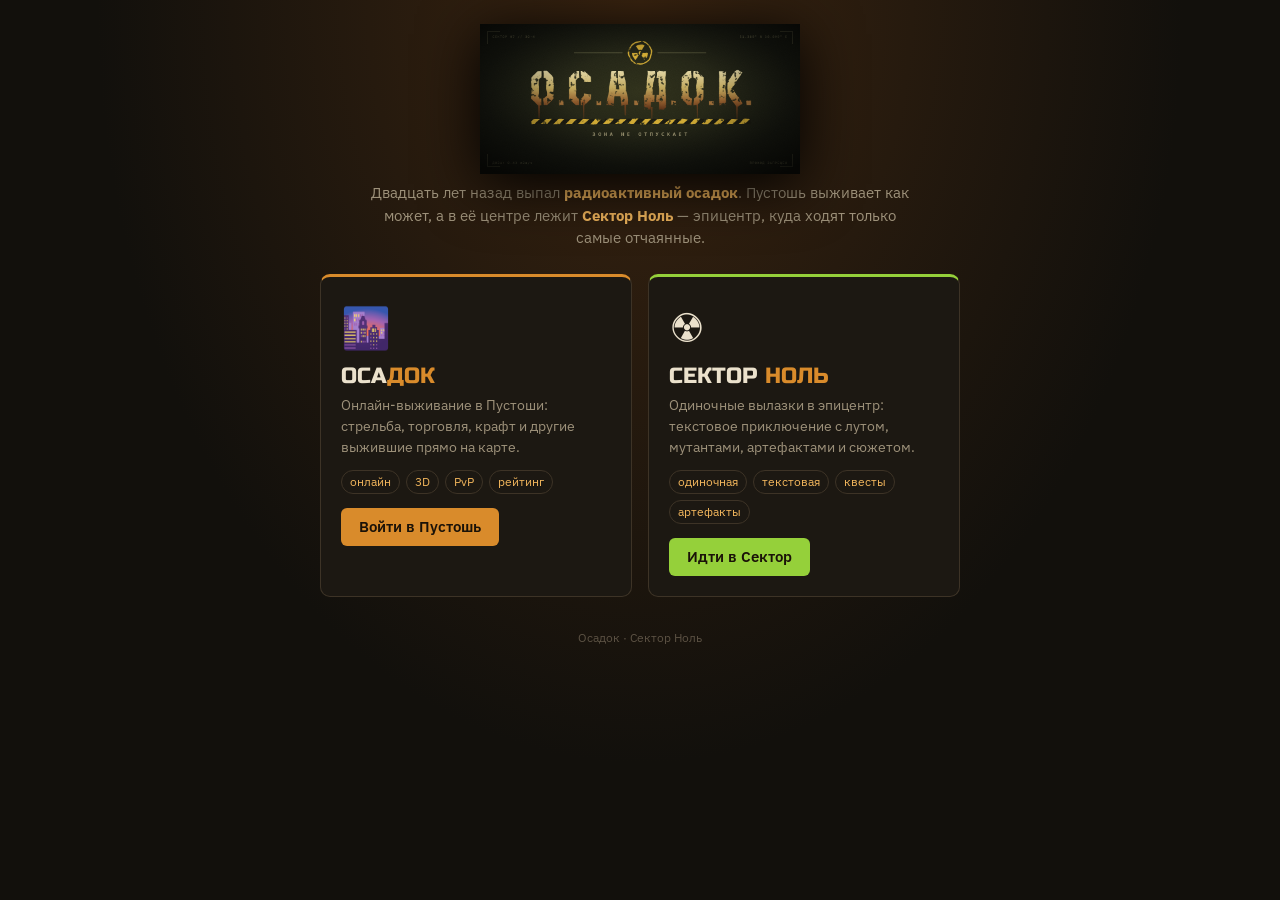
<file: index.html>
<!doctype html>
<html lang="ru">
<head>
  <meta charset="utf-8">
  <meta name="viewport" content="width=device-width, initial-scale=1">
  <title>Осадок · Сектор Ноль</title>
  <link rel="icon" href="assets/osadok-icon.png">
  <link rel="preconnect" href="https://fonts.googleapis.com">
  <link rel="stylesheet" href="https://fonts.googleapis.com/css2?family=Russo+One&family=IBM+Plex+Sans:wght@400;600&display=swap">
  <style>
    :root {
      --bg: #12100c; --panel: #1c1812; --line: #3d3326; --fg: #ebe1cc; --muted: #9d917a;
      --accent: #d98b2b; --accent-2: #f2b65c; --rad: #95d03a;
      --display: "Russo One", "Arial Black", system-ui, sans-serif;
      --body: "IBM Plex Sans", system-ui, -apple-system, "Segoe UI", sans-serif;
      color-scheme: dark;
    }
    * { box-sizing: border-box; }
    body {
      margin: 0; min-height: 100vh; color: var(--fg); font: 15px/1.5 var(--body);
      background: radial-gradient(ellipse at 50% 0%, #3a2410 0%, var(--bg) 60%) fixed, var(--bg);
      display: flex; flex-direction: column; align-items: center; padding: 24px 16px;
    }
    .logo { width: min(320px, 80vw); filter: drop-shadow(0 10px 30px #000); }
    .lead { max-width: 560px; text-align: center; color: var(--muted); margin: 8px 0 24px; }
    .lead b { color: var(--accent-2); }
    .modes { display: grid; grid-template-columns: repeat(auto-fit, minmax(240px, 1fr)); gap: 16px; width: 100%; max-width: 640px; }
    .mode {
      display: block; text-decoration: none; color: inherit; padding: 20px;
      background: var(--panel); border: 1px solid var(--line); border-radius: 10px;
      border-top: 3px solid var(--accent); transition: transform .15s, border-color .15s;
    }
    .mode:hover { transform: translateY(-3px); border-color: var(--accent); }
    .mode .ic { font-size: 40px; }
    .mode h2 { font: 22px var(--display); margin: 6px 0; color: var(--fg); }
    .mode h2 span { color: var(--accent); }
    .mode p { margin: 0 0 12px; color: var(--muted); font-size: 14px; }
    .tags { display: flex; flex-wrap: wrap; gap: 6px; }
    .tags i { font-style: normal; font-size: 12px; padding: 2px 8px; border: 1px solid var(--line); border-radius: 20px; color: var(--accent-2); }
    .go { margin-top: 14px; display: inline-block; padding: 8px 18px; background: var(--accent); color: #1a1208; border-radius: 6px; font-weight: 600; }
    .mode.sector { border-top-color: var(--rad); }
    .mode.sector .go { background: var(--rad); }
    footer { margin-top: 32px; font-size: 12px; color: #5c5244; text-align: center; }
  </style>
</head>
<body>
  <img class="logo" src="assets/osadok-logo.png" alt="Осадок">
  <p class="lead">Двадцать лет назад выпал <b>радиоактивный осадок</b>. Пустошь выживает как может, а в её центре лежит <b>Сектор Ноль</b> — эпицентр, куда ходят только самые отчаянные.</p>

  <div class="modes">
    <a class="mode" href="osadok/">
      <div class="ic">🌆</div>
      <h2>ОСА<span>ДОК</span></h2>
      <p>Онлайн-выживание в Пустоши: стрельба, торговля, крафт и другие выжившие прямо на карте.</p>
      <div class="tags"><i>онлайн</i><i>3D</i><i>PvP</i><i>рейтинг</i></div>
      <span class="go">Войти в Пустошь</span>
    </a>
    <a class="mode sector" href="sector/">
      <div class="ic">☢️</div>
      <h2>СЕКТОР <span>НОЛЬ</span></h2>
      <p>Одиночные вылазки в эпицентр: текстовое приключение с лутом, мутантами, артефактами и сюжетом.</p>
      <div class="tags"><i>одиночная</i><i>текстовая</i><i>квесты</i><i>артефакты</i></div>
      <span class="go">Идти в Сектор</span>
    </a>
  </div>

  <footer>Осадок · Сектор Ноль</footer>
</body>
</html>
</file>
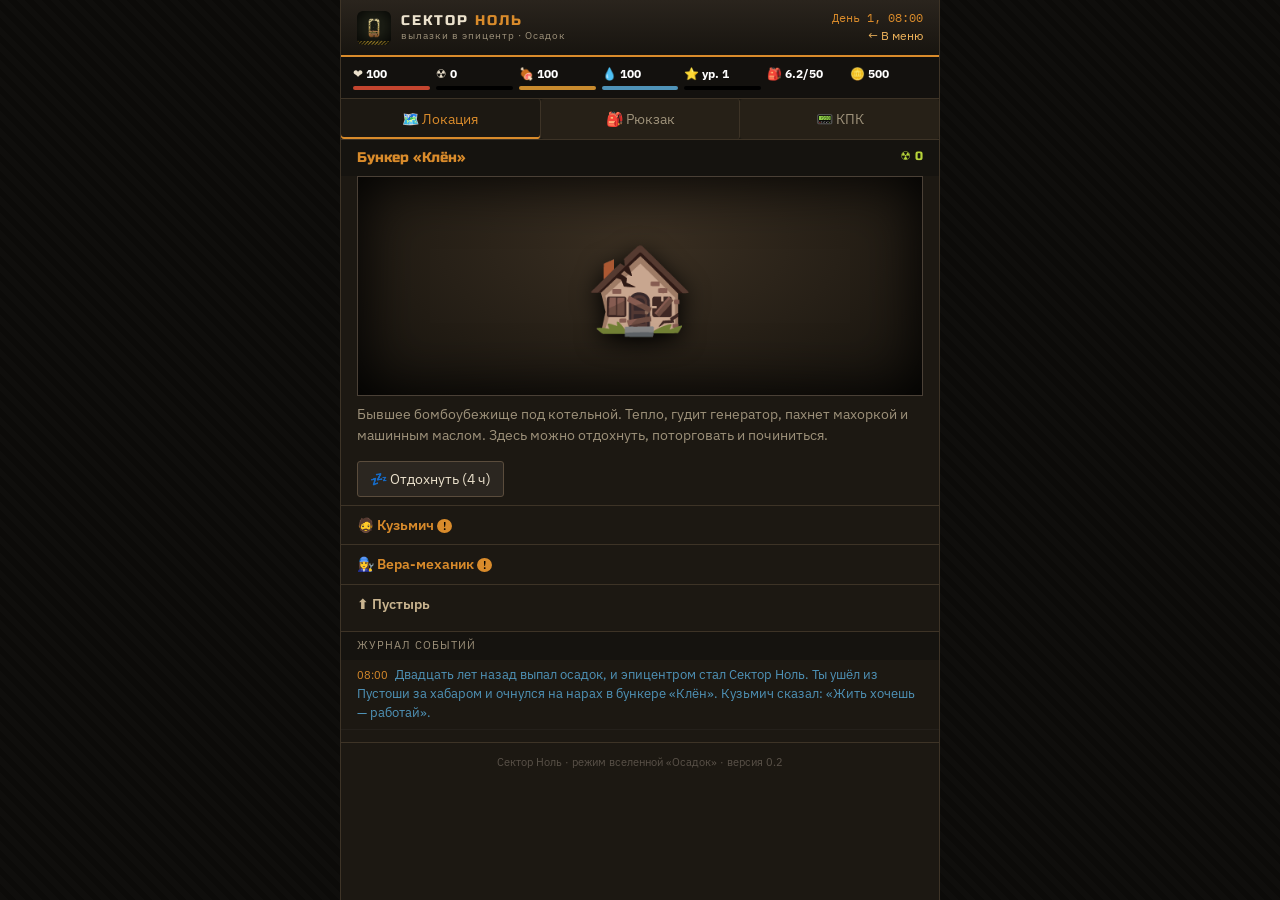
<file: sector/index.html>
<!doctype html>
<html lang="ru">
<head>
  <meta charset="utf-8">
  <meta name="viewport" content="width=device-width, initial-scale=1">
  <title>Сектор Ноль — Осадок</title>
  <link rel="icon" href="../assets/osadok-icon.png">
  <link rel="preconnect" href="https://fonts.googleapis.com">
  <link rel="stylesheet" href="https://fonts.googleapis.com/css2?family=Russo+One&family=IBM+Plex+Sans:wght@400;600&family=IBM+Plex+Mono:wght@400;600&display=swap">
  <link rel="stylesheet" href="css/style.css">
</head>
<body>
  <div id="app">
    <header>
      <a class="brand" href="../">
        <img src="../assets/osadok-icon.png" alt="">
        <div class="logo">СЕКТОР <span>НОЛЬ</span><small>вылазки в эпицентр · Осадок</small></div>
      </a>
      <div class="hright">
        <div id="clock"></div>
        <a class="back" href="../">← В меню</a>
      </div>
    </header>
    <div id="status"></div>
    <nav id="tabs">
      <button data-tab="loc">🗺️ Локация</button>
      <button data-tab="inv">🎒 Рюкзак</button>
      <button data-tab="pda">📟 КПК</button>
    </nav>
    <main id="main"></main>
    <footer>Сектор Ноль · режим вселенной «Осадок» · версия 0.2</footer>
  </div>
  <script src="js/data.js"></script>
  <script src="js/game.js"></script>
</body>
</html>
</file>
<file: sector/css/style.css>
/* Палитра и шрифты — из «Осадка» */
:root {
  --bg: #12100c;
  --panel: #1c1812;
  --panel2: #262017;
  --line: #3d3326;
  --text: #ebe1cc;
  --muted: #9d917a;
  --accent: #d98b2b;
  --accent-2: #f2b65c;
  --good: #8fbf5a;
  --bad: #c4452f;
  --warn: #c98b2e;
  --sys: #4f93b8;
  --rad: #95d03a;
  --water: #4f93b8;
  --xp: #bfa66c;
  --display: "Russo One", "Arial Black", system-ui, sans-serif;
  --body: "IBM Plex Sans", system-ui, -apple-system, "Segoe UI", sans-serif;
  --mono: "IBM Plex Mono", ui-monospace, Consolas, monospace;
  color-scheme: dark;
}

* { box-sizing: border-box; }

body {
  margin: 0;
  background: var(--bg) repeating-linear-gradient(45deg, #0f0e0c 0 6px, #0c0b09 6px 12px);
  color: var(--text);
  font: 14px/1.45 var(--body);
}

#app {
  max-width: 600px;
  margin: 0 auto;
  min-height: 100vh;
  background: var(--panel);
  border-left: 1px solid var(--line);
  border-right: 1px solid var(--line);
}

header {
  display: flex; justify-content: space-between; align-items: center;
  padding: 10px 16px;
  background: linear-gradient(#2a241d, #17140f);
  border-bottom: 2px solid var(--accent);
}
.brand { display: flex; align-items: center; gap: 10px; color: inherit; text-decoration: none; }
.brand img { width: 34px; height: 34px; border-radius: 6px; }
.logo { font-family: var(--display); letter-spacing: 2px; color: var(--text); line-height: 1.1; }
.logo span { color: var(--accent); }
.logo small { display: block; font: 10px var(--body); letter-spacing: 1px; color: var(--muted); }
.hright { text-align: right; }
.back { font-size: 12px; color: var(--accent-2); text-decoration: none; }
#clock { color: var(--accent); font: 12px var(--mono); }

#status {
  display: grid; grid-template-columns: repeat(7, 1fr); gap: 6px;
  padding: 8px 12px; background: #13110e; border-bottom: 1px solid var(--line);
  font-size: 12px;
}
.stat { white-space: nowrap; }
.stat b { color: #fff; }
.stat b.over { color: var(--bad); }
.bar { height: 4px; background: #000; border-radius: 2px; margin-top: 3px; overflow: hidden; }
.bar i { display: block; height: 100%; transition: width .3s; }
.bar.hp i { background: var(--bad); }
.bar.rad i { background: var(--rad); }
.bar.hun i { background: var(--warn); }
.bar.wat i { background: var(--water); }
.bar.xp i { background: var(--xp); }

#tabs { display: flex; border-bottom: 1px solid var(--line); }
#tabs button {
  flex: 1; padding: 10px 4px; background: var(--panel2); color: var(--muted);
  border: 0; border-right: 1px solid var(--line); cursor: pointer; font: inherit;
}
#tabs button:last-child { border-right: 0; }
#tabs button.on { color: var(--accent); background: var(--panel); box-shadow: inset 0 -2px var(--accent); }

main { padding: 0 0 12px; }

.loc-title {
  display: flex; justify-content: space-between; padding: 8px 16px;
  color: var(--accent); font-family: var(--display); font-weight: 400; background: #15130f;
}
.radlvl { color: #b7d43a; font-weight: 400; font-size: 12px; }

.scene {
  position: relative; height: 220px; margin: 0 16px; border: 1px solid #4a4036;
  background-size: cover; background-position: center;
  display: flex; align-items: center; justify-content: center; overflow: hidden;
}
.scene::after { content: ""; position: absolute; inset: 0; box-shadow: inset 0 0 60px #000; pointer-events: none; }
.scene-icon { font-size: 88px; filter: drop-shadow(0 6px 12px #000); }
.scene.fight { border-color: var(--bad); animation: pulse 1.2s infinite alternate; }
.scene-icon.enemy { animation: bob 1s infinite alternate; }
.enemy-box { position: absolute; bottom: 10px; left: 50%; transform: translateX(-50%); width: 70%; text-align: center; z-index: 1; }
.enemy-box small { color: var(--muted); }
@keyframes pulse { to { box-shadow: 0 0 18px #e05a4366; } }
@keyframes bob { to { transform: translateY(-6px) scale(1.05); } }

.desc { padding: 8px 16px; margin: 0; color: var(--muted); }
.desc.small { font-size: 12px; }

.actions { display: flex; flex-wrap: wrap; gap: 8px; padding: 8px 16px; }
button {
  background: #2b2620; color: var(--text); border: 1px solid #5a4c3c; border-radius: 3px;
  padding: 7px 12px; font: inherit; cursor: pointer;
}
button:hover { border-color: var(--accent); color: #fff; }
button.danger { border-color: #8a3a2c; }
button.good { border-color: var(--good); color: var(--good); }
button.x { padding: 4px 8px; color: var(--bad); }

.row { padding: 9px 16px; border-top: 1px solid var(--line); }
.row.link { cursor: pointer; color: var(--accent); font-weight: 600; }
.row.link:hover { background: var(--panel2); }
.row.exit { color: #c9b48f; }
.qmark { background: var(--accent); color: #000; border-radius: 50%; padding: 0 6px; font-size: 11px; }

.sect {
  padding: 6px 16px; margin-top: 8px; font-size: 11px; letter-spacing: 1px; text-transform: uppercase;
  color: var(--muted); background: #15130f; border-top: 1px solid var(--line);
}

.log { max-height: 340px; overflow-y: auto; }
.msg { padding: 6px 16px; border-bottom: 1px solid #24201b; font-size: 13px; }
.msg time { color: var(--accent); font-size: 11px; margin-right: 4px; }
.msg.good { color: var(--good); }
.msg.bad { color: var(--bad); }
.msg.warn { color: var(--warn); }
.msg.sys { color: var(--sys); }

.item {
  display: flex; align-items: center; gap: 8px; padding: 8px 16px; border-bottom: 1px solid #24201b;
  border-left: 3px solid transparent;
}
.item.eq { border-left-color: var(--good); background: #1d1f17; }
.item .ic { font-size: 24px; width: 32px; text-align: center; }
.item .nm { flex: 1; color: var(--accent); font-weight: 600; min-width: 0; }
.item .nm em { color: #b07ad8; font-style: normal; font-weight: 400; font-size: 12px; }
.item small { display: block; color: var(--muted); font-weight: 400; font-size: 12px; }

.npc-head { padding: 10px 16px 0; font-size: 18px; color: var(--accent); }

.quest { padding: 10px 16px; border-bottom: 1px solid #24201b; }
.quest b { color: var(--accent); }
.quest p { margin: 4px 0 8px; color: var(--muted); }
.quest.done { opacity: .6; }
.quest.ready b { color: var(--good); }

.map { display: flex; flex-wrap: wrap; gap: 6px; padding: 8px 16px; }
.map span { padding: 4px 8px; border: 1px solid var(--line); border-radius: 3px; font-size: 12px; color: var(--muted); }
.map span.here { border-color: var(--accent); color: var(--accent); }

footer { text-align: center; color: #5a5249; font-size: 11px; padding: 12px; border-top: 1px solid var(--line); }

@media (max-width: 480px) {
  #status { grid-template-columns: repeat(4, 1fr); }
  .scene { height: 180px; }
  .scene-icon { font-size: 70px; }
}
</file>
